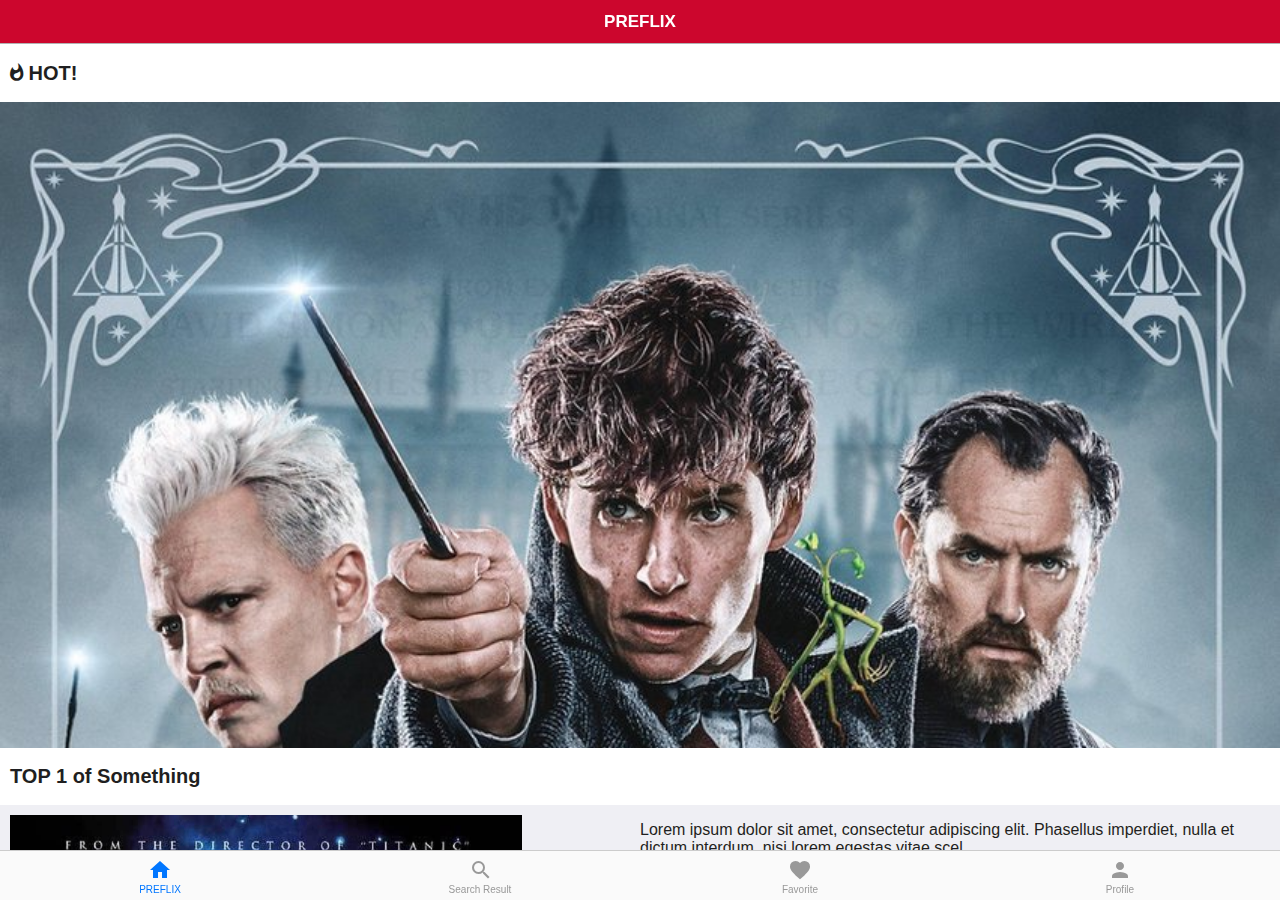
<file: index.html>
<!DOCTYPE html>
<html lang="en">

<head>
    <meta charset="UTF-8">
    <meta name="viewport" content="width=device-width, initial-scale=1.0">
    <title>Document</title>
    <link rel="stylesheet" href="css/app.css">
    <link rel="stylesheet" href="css/onsen-css-components.min.css">
    <link rel="stylesheet" href="css/onsenui.css">
    <script src="js/onsenui.min.js"></script>
    <script src="lib/jquery-3.5.1.min.js"></script>
    <script src="/js/app2.js"></script>

    

</head>
<body>
    
    <ons-page>
        
        <ons-toolbar class="toolbar" style="background-color: rgb(204, 6, 45);">
            <div class="center" style="font-weight: bold; color: white; text-align: center;">PREFLIX</div>
        </ons-toolbar>
        <ons-tabbar swipeable position="bottom">
            <ons-tab page="home.html" label="PREFLIX" icon="md-home" active></ons-tab>
            <ons-tab page="search.html" label="Search Result" icon="md-search"></ons-tab>
            <ons-tab page="favorite.html" label="Favorite" icon="md-favorite"></ons-tab>
            <ons-tab page="profile.html" label="Profile" icon="md-account"></ons-tab>
        </ons-tabbar>

    </ons-page>
</body>

</html>
</file>
<file: css/app.css>
.ons-toolbar{
    background-color: crimson;
}

.coumovie1 {
    background: url(/lib/images/fttb.jpg);
    background-repeat: no-repeat;
    background-size: cover;
}

.coumovie2 {
    background: url(/lib/images/joker.jpg);
    background-repeat: no-repeat;
    background-size: cover;
    
}
.coumovie3 {
    background: url(/lib/images/tenet.jpg);
    background-repeat: no-repeat;
    background-size: cover;
}

.topmovie1 {
    
    background-repeat: repeat;
    
}


.top5{
    padding-top: 5px;
    padding-left: 10px;
    padding-bottom: 5px;
    background-color: white;
    
}



#home{
    background-color: white;
}

.describetion{
    color: white;
    font-size: smaller;
}

#more {display: none;}

.position{
    text-align: right;
    padding-right: 10px;
}

.searchimage{
    padding-left: 15px;
    padding-bottom: 10px;
}

.rating{
    font-size: 14px;
    font-weight: bold;
    margin-top: 5px;
    margin-bottom: 2px;
}

.starspace{
    padding-left: 5px;
    
}

.imgdetail{
    margin-top: 15px;
}

.textcenter{
    text-align: center;
    margin-bottom: 15px;
}
</file>
<file: css/onsenui.css>
/*! onsenui - v2.10.10 - 2019-07-29 */
@import url("./ionicons/css/ionicons.min.css");
@import url("./material-design-iconic-font/css/material-design-iconic-font.min.css");
@import url("./font_awesome/css/all.min.css");
@import url("./font_awesome/css/v4-shims.min.css");

ons-page, ons-navigator,
ons-tabbar,
ons-gesture-detector {
  display: block;
  touch-action: manipulation; /* Remove click delay */
}

ons-navigator,
ons-tabbar,
ons-splitter,
ons-action-sheet,
ons-dialog,
ons-toast,
ons-alert-dialog {
  position: absolute;
  top: 0;
  left: 0;
  bottom: 0;
  right: 0;
  overflow: hidden;
  touch-action: manipulation; /* Remove click delay */
}

ons-toast {
  pointer-events: none;
}

ons-toast .toast {
  pointer-events: auto;
}

ons-tab {
  -webkit-transform: translate3d(0, 0, 0);
          transform: translate3d(0, 0, 0);
}

ons-page, ons-navigator, ons-tabbar, ons-dialog, ons-alert-dialog, ons-action-sheet, ons-toast {
  z-index: 2;
}

ons-fab, ons-speed-dial {
  z-index: 10001;
}

ons-toolbar:not([inline]), ons-bottom-toolbar {
  position: absolute;
  left: 0;
  right: 0;
  z-index: 10000;
}

ons-toolbar:not([inline]) {
  top: 0;
}

ons-bottom-toolbar {
  bottom: 0;
}

.page, .page__content,
.page--material, .page--material__content {
  background-color: transparent !important;
  background: transparent !important;
}

.page__content {
  overflow: auto;
  -webkit-overflow-scrolling: touch;
  z-index: 0;
  -ms-touch-action: pan-y;
}

.page.overflow-visible,
.page.overflow-visible .page,
.page.overflow-visible .page__content,
.page.overflow-visible ons-navigator,
.page.overflow-visible ons-splitter {
  overflow: visible;
}

.page.overflow-visible .page__content.content-swiping,
.page.overflow-visible .page__content.content-swiping .page,
.page.overflow-visible .page__content.content-swiping .page__content {
  overflow: auto;
}

.page[status-bar-fill] > .page__content {
  top: 20px;
}

.page[status-bar-fill] > .toolbar {
  padding-top: 20px;
  box-sizing: content-box;
}

.page[status-bar-fill] > .toolbar:not(.toolbar--transparent) + .page__background,
.page[status-bar-fill] > .toolbar:not(.toolbar--cover-content) + .page__background + .page__content {
  top: 64px;
}

.page[status-bar-fill] > .toolbar--material:not(.toolbar-transparent) + .page__background,
.page[status-bar-fill] > .toolbar--material:not(.toolbar--cover-content) + .page__background + .page__content {
  top: 76px;
}

.page[status-bar-fill] > .toolbar.toolbar--transparent + .page__background {
  top: 0;
}

ons-tabbar[status-bar-fill] > .tabbar--top__content {
  top: 71px;
}

ons-tabbar[status-bar-fill] > .tabbar--top {
  padding-top: 22px;
}

ons-tabbar[position="top"] .page[status-bar-fill] > .page__content {
  top: 0px;
}

.toolbar + .page__background + .page__content ons-tabbar[status-bar-fill] > .tabbar--top {
  top: 0px;
}

.toolbar + .page__background + .page__content ons-tabbar[status-bar-fill] > .tabbar--top__content {
  top: 49px;
}

.page__content > .list:not(.list--material):first-child {
  margin-top: -1px; /* Avoid double border with toolbar */
}

.page--wrapper > .page__background {
  display: none;
}

ons-action-sheet[disabled],
ons-dialog[disabled],
ons-alert-dialog[disabled],
ons-popover[disabled] {
  pointer-events: none;
  opacity: 0.75;
}

ons-list-item[disabled] {
   pointer-events: none;
}

ons-range[disabled] {
  opacity: 0.3;
  pointer-events: none;
}

ons-pull-hook {
  position: relative;
  display: block;
  margin: auto;
  text-align: center;
  z-index: 20002;
}

ons-splitter, ons-splitter-mask, ons-splitter-content, ons-splitter-side {
  display: block;
  position: absolute;
  left: 0;
  right: 0;
  top: 0;
  bottom: 0;
  box-sizing: border-box;
  z-index: 0;
}

ons-splitter-mask {
  z-index: 4;
  background-color: rgba(0, 0, 0, 0.1);
  display: none;
  opacity: 0;
}

ons-splitter-content {
  z-index: 2;
}

ons-splitter-side {
  right: auto;
  z-index: 2;
}

ons-splitter-side[side="right"] {
  right: 0;
  left: auto;
}

ons-splitter-side[mode="collapse"] {
  z-index: 5;
  left: auto;
  right: 100%;
}

ons-splitter-side[side="right"][mode="collapse"] {
  right: auto;
  left: 100%;
}

ons-splitter-side[mode="split"] {
  z-index: 3;
}

ons-toolbar-button > ons-icon[icon*="ion-"] {
  font-size: 26px;
}

ons-range, ons-select {
  display: inline-block;
}

ons-range > input {
  min-width: 50px;
  width: 100%;
}

ons-select > select {
  width: 100%;
}

ons-carousel[disabled] {
  pointer-events: none;
  opacity: 0.75;
}

ons-carousel[fullscreen] {
  height: 100%;
}

.ons-status-bar-mock {
  position: absolute;
  width: 100%;
  height: 20px;
  padding: 0 16px 0 6px;
  box-sizing: border-box;
  z-index: 30000;
  display: -webkit-box;
  display: -webkit-flex;
  display: flex;
  -webkit-box-pack: justify;
  -webkit-justify-content: space-between;
          justify-content: space-between;
  font-size: 12px;
  line-height: 20px;
  font-family: Arial, Helvetica;
}

.ons-status-bar-mock i {
  padding: 0 2px;
}

.ons-status-bar-mock.android {
  color: white;
  background-color: #222;
  font-family: Roboto, Arial, Helvetica;
}

.ons-status-bar-mock.android ~ * {
  top: 20px;
  bottom: 0;
  position: inherit;
  width: 100%;
}

.ons-ios-scroll-fix .page:not(.page--wrapper)[shown] > .page__content {
  overflow-y: hidden;
}
.ons-ios-scroll-fix ons-splitter-side > .page:not(.page--wrapper)[shown] > .page__content {
  overflow-y: auto;
}

ons-row {
  display: -webkit-box;
  display: -webkit-flex;
  display: -moz-box;
  display: -moz-flex;
  display: -ms-flexbox;
  display: flex;
  -webkit-flex-wrap: wrap;
          flex-wrap: wrap;
  width: 100%;
  box-sizing: border-box;
}

ons-row[vertical-align="top"], ons-row[align="top"] {
  -webkit-box-align: start;
  box-align: start;
  -ms-flex-align: start;
  -webkit-align-items: flex-start;
  -moz-align-items: flex-start;
  align-items: flex-start;
}

ons-row[vertical-align="bottom"], ons-row[align="bottom"] {
  -webkit-box-align: end;
  box-align: end;
  -ms-flex-align: end;
  -webkit-align-items: flex-end;
  -moz-align-items: flex-end;
  align-items: flex-end;
}

ons-row[vertical-align="center"], ons-row[align="center"] {
  -webkit-box-align: center;
  box-align: center;
  -ms-flex-align: center;
  -webkit-align-items: center;
  -moz-align-items: center;
  align-items: center;
  text-align: inherit;
}

ons-row + ons-row {
  padding-top: 0;
}

ons-col {
  -webkit-box-flex: 1;
  -webkit-flex: 1;
  -moz-box-flex: 1;
  -moz-flex: 1;
  -ms-flex: 1;
  flex: 1;
  display: block;
  width: 100%;
  box-sizing: border-box;
}

ons-col[vertical-align="top"], ons-col[align="top"] {
  -webkit-align-self: flex-start;
  -moz-align-self: flex-start;
  -ms-flex-item-align: start;
  align-self: flex-start;
}

ons-col[vertical-align="bottom"], ons-col[align="bottom"] {
  -webkit-align-self: flex-end;
  -moz-align-self: flex-end;
  -ms-flex-item-align: end;
  align-self: flex-end; }

ons-col[vertical-align="center"], ons-col[align="center"] {
  -webkit-align-self: center;
  -moz-align-self: center;
  -ms-flex-item-align: center;
  text-align: inherit;
}


/*
Copyright 2013-2015 ASIAL CORPORATION

Licensed under the Apache License, Version 2.0 (the "License");
you may not use this file except in compliance with the License.
You may obtain a copy of the License at

   http://www.apache.org/licenses/LICENSE-2.0

Unless required by applicable law or agreed to in writing, software
distributed under the License is distributed on an "AS IS" BASIS,
WITHOUT WARRANTIES OR CONDITIONS OF ANY KIND, either express or implied.
See the License for the specific language governing permissions and
limitations under the License.

 */

.ons-icon {
  display: inline-block;
  line-height: inherit;
  font-style: normal;
  font-weight: normal;
  font-size: inherit;
  text-rendering: auto;
  -webkit-font-smoothing: antialiased;
  -moz-osx-font-smoothing: grayscale;
}

.segment__button .ons-icon {
  line-height: initial;
}

:not(ons-toolbar-button):not(ons-action-sheet-button):not(.segment__button) > .ons-icon--ion {
  line-height: 0.75em;
  vertical-align: -25%;
}

.ons-icon[spin] {
  -webkit-animation: ons-icon-spin 2s infinite linear;
  -moz-animation: ons-icon-spin 2s infinite linear;
  animation: ons-icon-spin 2s infinite linear;
}

@-moz-keyframes ons-icon-spin {
  0% {
    -moz-transform: rotate(0deg);
  }
  100% {
    -moz-transform: rotate(359deg);
  }
}

@-webkit-keyframes ons-icon-spin {
  0% {
    -webkit-transform: rotate(0deg);
  }
  100% {
    -webkit-transform: rotate(359deg);
  }
}

@keyframes ons-icon-spin {
  0% {
    -webkit-transform: rotate(0deg);
    transform: rotate(0deg);
  }
  100% {
    -webkit-transform: rotate(359deg);
    transform: rotate(359deg);
  }
}

.ons-icon[rotate="90"] {
  -webkit-transform: rotate(90deg);
  -moz-transform: rotate(90deg);
  transform: rotate(90deg);
}

.ons-icon[rotate="180"] {
  -webkit-transform: rotate(180deg);
  -moz-transform: rotate(180deg);
  transform: rotate(180deg);
}

.ons-icon[rotate="270"] {
  -webkit-transform: rotate(270deg);
  -moz-transform: rotate(270deg);
  transform: rotate(270deg);
}

.ons-icon[fixed-width] {
  width: 1.28571429em;
  text-align: center;
}

.ons-icon--lg {
  font-size: 1.33333333em;
  line-height: 0.75em;
  vertical-align: -15%;
}

.ons-icon--2x {
  font-size: 2em;
}

.ons-icon--3x {
  font-size: 3em;
}

.ons-icon--4x {
  font-size: 4em;
}

.ons-icon--5x {
  font-size: 5em;
}

/**
 * ons-icon with Font Awesome backward compatibility
 */
.ons-icon.fa {
  font-family: 'Font Awesome 5 Brands', 'Font Awesome 5 Free';
  font-weight: 900;
}

ons-input, ons-radio, ons-checkbox, ons-search-input {
  display: inline-block;
  position: relative;
}

ons-input .text-input,
ons-search-input .search-input {
  width: 100%;
  display: inline-block;
}

ons-input .text-input__label:not(.text-input--material__label) {
  display: none;
}

ons-input:not([float]) .text-input--material__label--active {
  display: none;
}

ons-input[disabled],
ons-radio[disabled],
ons-checkbox[disabled],
ons-segment[disabled],
ons-search-input[disabled] {
  opacity: 0.5;
  pointer-events: none;
}

ons-input input.text-input--material::-webkit-input-placeholder {
  color: transparent;
}

ons-input input.text-input--material::-moz-placeholder {
  color: transparent;
}

ons-input input.text-input--material:-ms-input-placeholder {
  color: transparent;
}

/* Suppress safe area support for pages in splitter sides */
@media (orientation: landscape) {
  html[onsflag-iphonex-landscape] ons-splitter-side[side="left"] .page__content {
    padding-right: 0;
  }
  html[onsflag-iphonex-landscape] ons-splitter-side[side="right"] .page__content {
    padding-left: 0;
  }
}
/* Support the situation that a progress bar is located just below a toolbar */
@media (orientation: landscape) {
  html[onsflag-iphonex-landscape] .page__content > ons-progress-bar > .progress-bar {
    margin-left: -44px;
    margin-right: -44px;
    width: calc(100% + 88px);
  }
}
/* Lists in .page__content in splitter-sides */
@media (orientation: landscape) {
  /* Suppress left safe area support for pages in right splitter sides */
  html[onsflag-iphonex-landscape] ons-splitter-side[side="right"] .page__content > .list:not(.list--inset) {
    margin-left: 0;
  }
  html[onsflag-iphonex-landscape] ons-splitter-side[side="right"] .page__content > .list:not(.list--inset) > .list-header {
    padding-left: 15px;
  }
  html[onsflag-iphonex-landscape] ons-splitter-side[side="right"] .page__content > .list:not(.list--inset) > .list-item {
    padding-left: 14px;
  }

  /* Suppress right safe area support for pages in left splitter sides */
  html[onsflag-iphonex-landscape] ons-splitter-side[side="left"] .page__content > .list:not(.list--inset) {
    margin-right: 0;
  }
  html[onsflag-iphonex-landscape] ons-splitter-side[side="left"] .page__content > .list:not(.list--inset) > .list-item--chevron:before {
    right: 16px;
  }
  html[onsflag-iphonex-landscape] ons-splitter-side[side="left"] .page__content > .list:not(.list--inset) > .list-item > .list-item__center:last-child {
    padding-right: 6px;
  }
  html[onsflag-iphonex-landscape] ons-splitter-side[side="left"] .page__content > .list:not(.list--inset) > .list-item > .list-item__right {
    padding-right: 12px;
  }
  html[onsflag-iphonex-landscape] ons-splitter-side[side="left"] .page__content > .list:not(.list--inset) > .list-item > .list-item--chevron__right {
    padding-right: 30px;
  }
}

/*
Copyright 2013-2015 ASIAL CORPORATION

Licensed under the Apache License, Version 2.0 (the "License");
you may not use this file except in compliance with the License.
You may obtain a copy of the License at

   http://www.apache.org/licenses/LICENSE-2.0

Unless required by applicable law or agreed to in writing, software
distributed under the License is distributed on an "AS IS" BASIS,
WITHOUT WARRANTIES OR CONDITIONS OF ANY KIND, either express or implied.
See the License for the specific language governing permissions and
limitations under the License.

 */

ons-progress-bar {
  display: block;
}

ons-progress-circular {
  display: inline-block;
  width: 32px;
  height: 32px;
}

ons-progress-circular > svg.progress-circular {
  width: 100%;
  height: 100%;
}

/*
Copyright 2013-2015 ASIAL CORPORATION

Licensed under the Apache License, Version 2.0 (the "License");
you may not use this file except in compliance with the License.
You may obtain a copy of the License at

   http://www.apache.org/licenses/LICENSE-2.0

Unless required by applicable law or agreed to in writing, software
distributed under the License is distributed on an "AS IS" BASIS,
WITHOUT WARRANTIES OR CONDITIONS OF ANY KIND, either express or implied.
See the License for the specific language governing permissions and
limitations under the License.

 */
.ripple {
  display: block;
  position: absolute;
  overflow: hidden;
  top: 0;
  left: 0;
  right: 0;
  bottom: 0;
  pointer-events: none;
}

.ripple__background {
  background: rgba(255, 255, 255, 0.2);
  position: absolute;
  top: 0;
  left: 0;
  right: 0;
  bottom: 0;
  opacity: 0;
  pointer-events: none;
}

.ripple__wave {
  background: rgba(255, 255, 255, 0.2);
  width: 0;
  height: 0;
  border-radius: 50%;
  position: absolute;
  top: 0;
  left: 0;
  z-index: 0;
  pointer-events: none;
}

/* FIXME */
ons-list-item .ripple__wave,
ons-list-item .ripple__background,
.button--material--flat .ripple__wave,
.button--material--flat .ripple__background {
  background: rgba(189, 189, 189, 0.3);
}

.ripple--light-gray__wave,
.ripple--light-gray__background {
  background: rgba(189, 189, 189, 0.3);
}


/*
Copyright 2013-2015 ASIAL CORPORATION

Licensed under the Apache License, Version 2.0 (the "License");
you may not use this file except in compliance with the License.
You may obtain a copy of the License at

   http://www.apache.org/licenses/LICENSE-2.0

Unless required by applicable law or agreed to in writing, software
distributed under the License is distributed on an "AS IS" BASIS,
WITHOUT WARRANTIES OR CONDITIONS OF ANY KIND, either express or implied.
See the License for the specific language governing permissions and
limitations under the License.

 */

.ons-swiper {
  overflow: hidden;
  display: block;
  box-sizing: border-box;
}

.ons-swiper-target {
  display: -webkit-box;
  display: -webkit-flex;
  display: flex;
  height: 100%;
  z-index: 1;
  -webkit-box-orient: horizontal;
  -webkit-box-direction: normal;
  -webkit-flex-direction: row;
          flex-direction: row;
}

.ons-swiper-target--vertical {
  -webkit-box-orient: vertical;
  -webkit-box-direction: normal;
  -webkit-flex-direction: column;
          flex-direction: column;
}

.ons-swiper-target > * {
  height: inherit;
  -webkit-flex-shrink: 0;
          flex-shrink: 0;
  box-sizing: border-box;
  width: 100%;
  position: relative !important;
}

.ons-swiper-target.active:not(.swiping) > .page:not([shown]) {
  visibility: hidden;
}

.ons-swiper-tabbar .tabbar--material__button:after {
  display: none;
}

.ons-swiper-blocker {
  display: block;
  position: absolute;
  top: 0;
  bottom: 0;
  left: 0;
  right: 0;
  pointer-events: none
}
</file>
